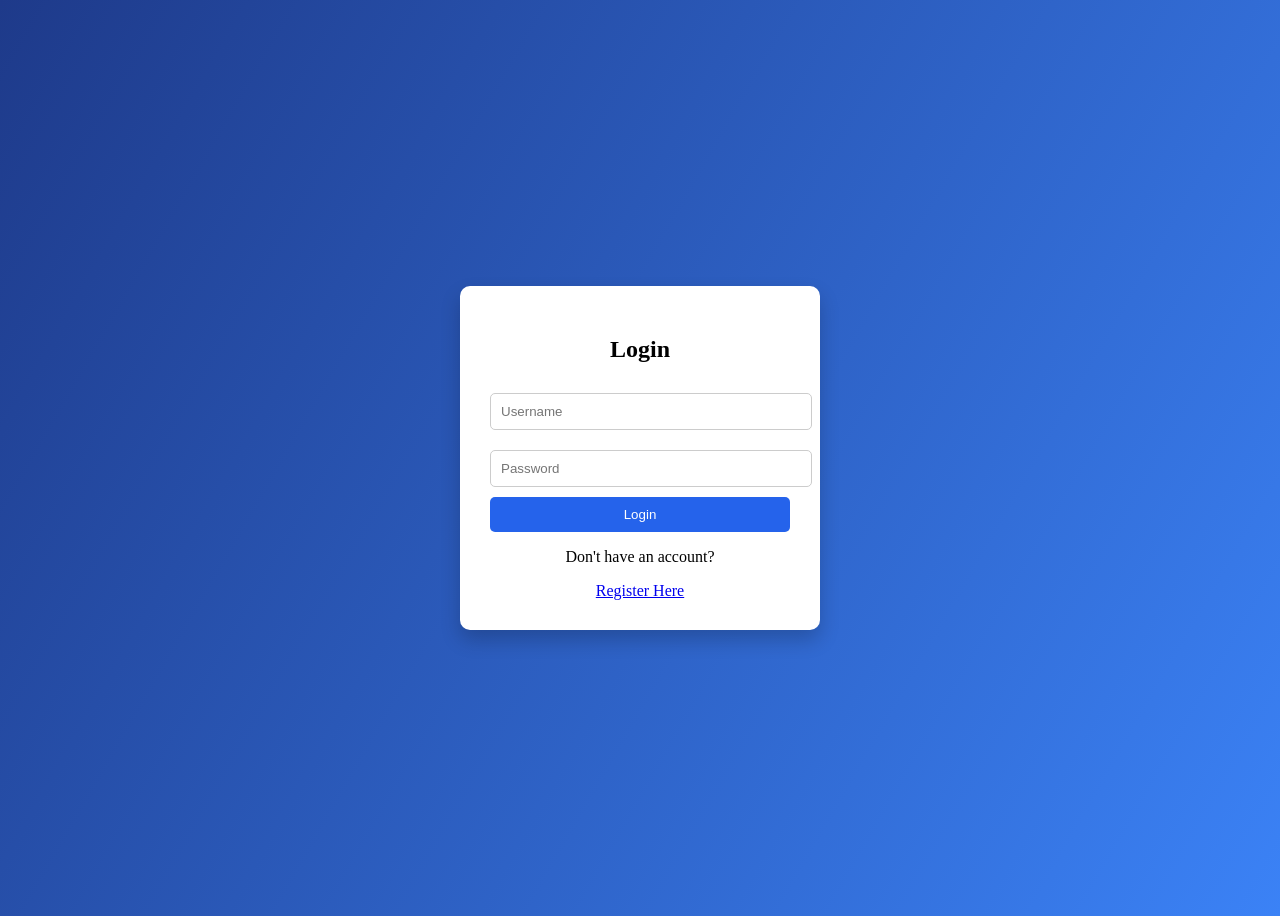
<file: index.html>
<!DOCTYPE html>
<html>
<head>
<title>Login</title>
<link rel="stylesheet" href="style.css">
</head>

<body>

<div class="card">

<h2>Login</h2>

<form action="login.php" method="POST">

<input type="text" name="username" placeholder="Username" required>

<input type="password" name="password" placeholder="Password" required>

<button type="submit">Login</button>

</form>

<p>Don't have an account?</p>

<a href="register.html">Register Here</a>

</div>

</body>
</html>
</file>
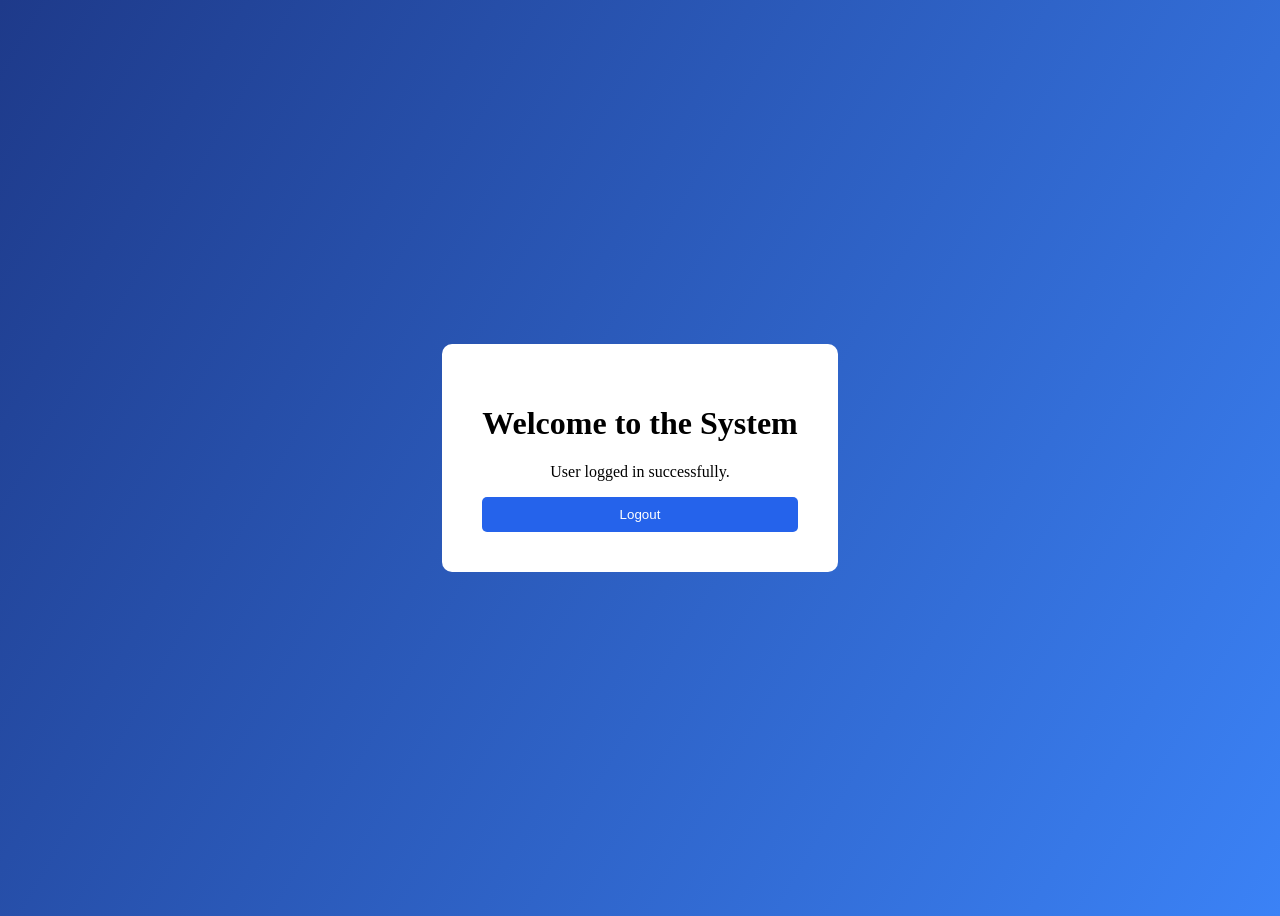
<file: dashboard.html>
<!DOCTYPE html>
<html>
<head>
<title>Dashboard</title>
<link rel="stylesheet" href="style.css">
</head>

<body>

<div class="dashboard">

<h1>Welcome to the System</h1>

<p>User logged in successfully.</p>

<button onclick="logout()">Logout</button>

</div>

<script src="script.js"></script>

</body>
</html>
</file>
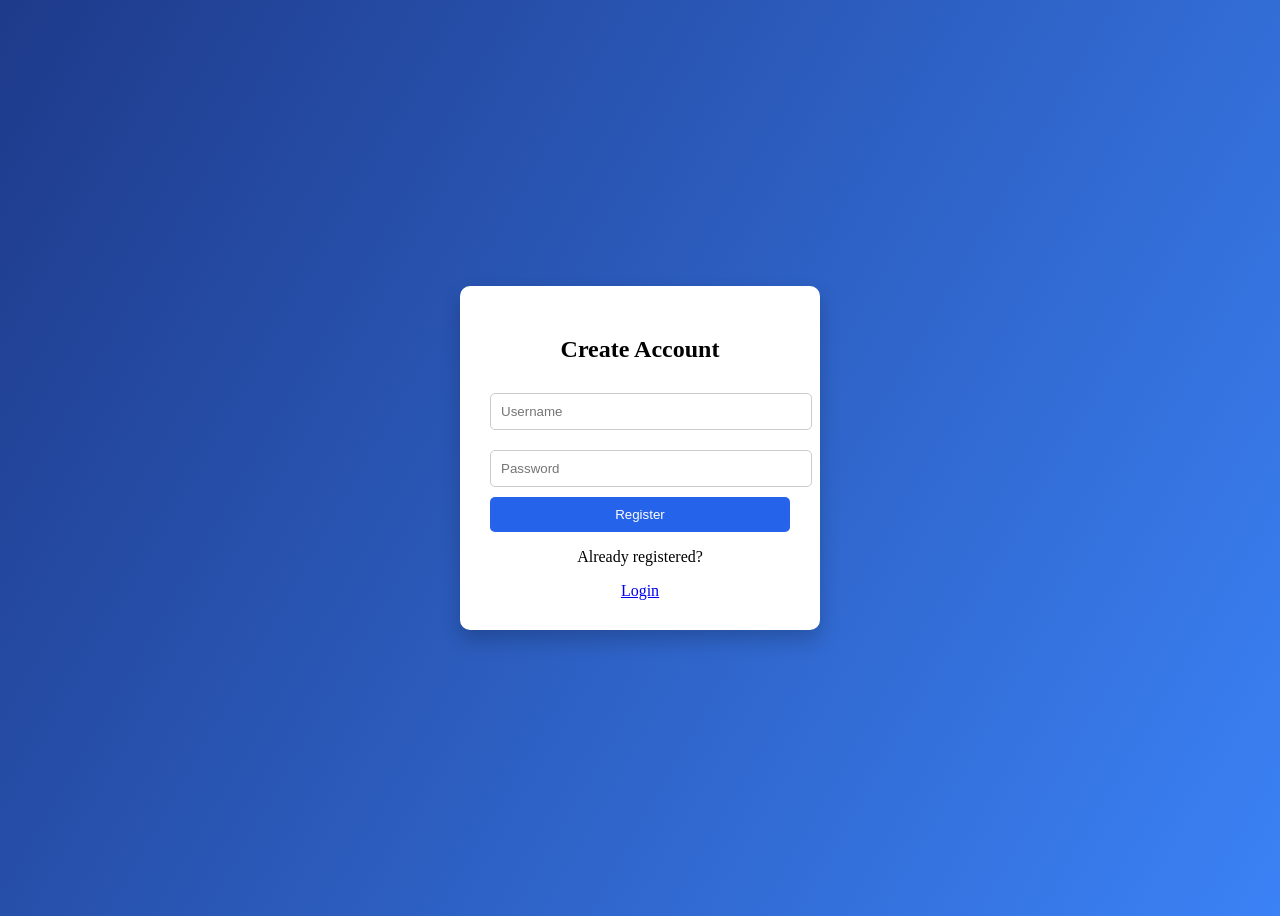
<file: register.html>
<!DOCTYPE html>
<html>
<head>
<title>Register</title>
<link rel="stylesheet" href="style.css">
</head>

<body>

<div class="card">

<h2>Create Account</h2>

<form action="register.php" method="POST">

<input type="text" name="username" placeholder="Username" required>

<input type="password" name="password" placeholder="Password" required>

<button type="submit">Register</button>

</form>

<p>Already registered?</p>

<a href="index.html">Login</a>

</div>

</body>
</html>
</file>
<file: style.css>
body{
    font-family: 'goudy old style', serif;
    background: linear-gradient(120deg,#1e3a8a,#3b82f6);
    height:100vh;
    display:flex;
    justify-content:center;
    align-items:center;
}

.card{
    background:white;
    padding:30px;
    border-radius:10px;
    width:300px;
    text-align:center;
    box-shadow:0 10px 20px rgba(0,0,0,0.2);
}

input{
    width:100%;
    padding:10px;
    margin:10px 0;
    border-radius:5px;
    border:1px solid #ccc;
}

button{
    width:100%;
    padding:10px;
    background:#2563eb;
    color:white;
    border:none;
    border-radius:5px;
    cursor:pointer;
}

button:hover{
    background:#1d4ed8;
}

.dashboard{
    text-align:center;
    background:white;
    padding:40px;
    border-radius:10px;
}
</file>
